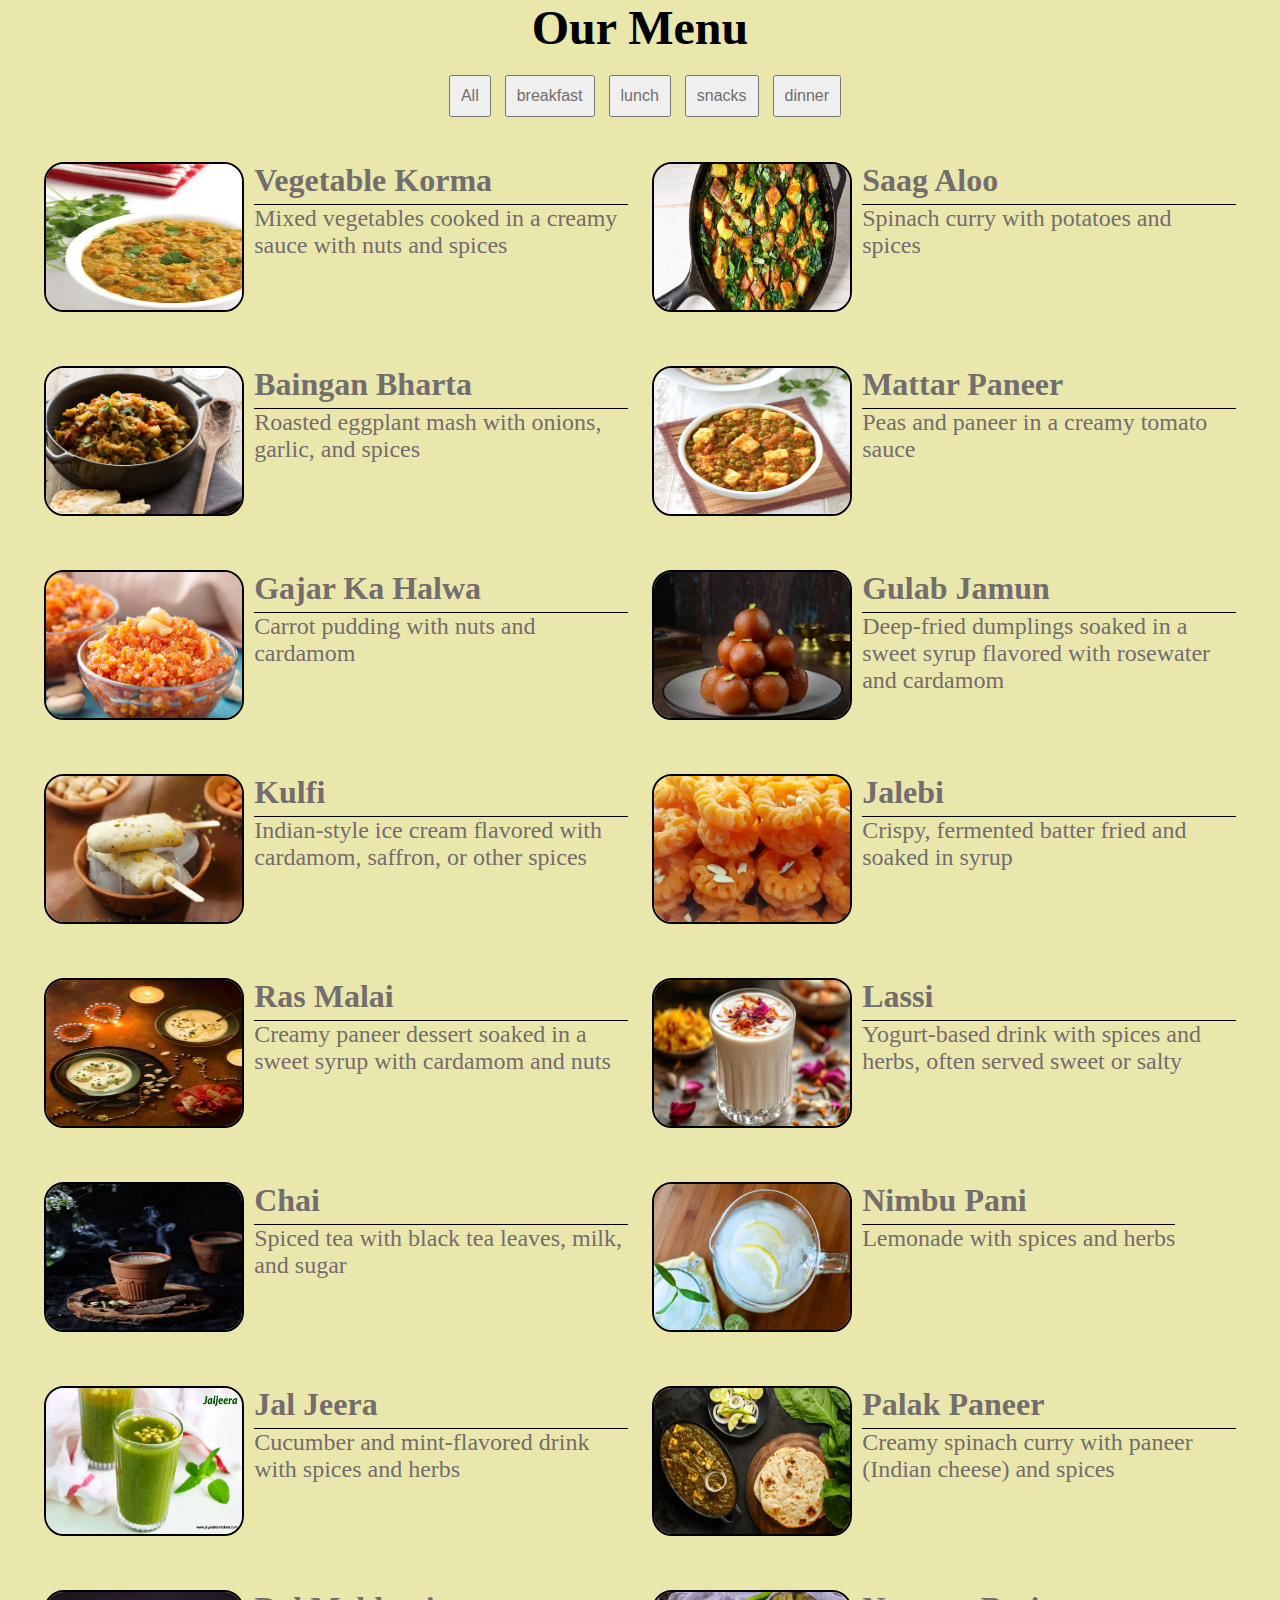
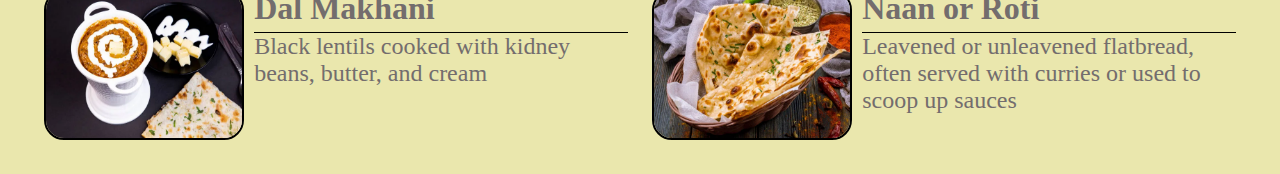
<file: index.html>
<!DOCTYPE html>
<html lang="en">
<head>
    <meta charset="UTF-8">
    <meta name="viewport" content="width=device-width, initial-scale=1.0">
    <title>Document</title>
    <link rel="stylesheet" href="./css/style.css">
</head>

<body>
    <h1 class="heading">Our Menu</h1>
    <div class="btn-primay">
    <button class="btn">All</button>
    <button class="btn">breakfast</button>
    <button class="btn">lunch</button>
    <button class="btn">snacks</button>
    <button class="btn">dinner</button>
</div>
    <div class="container"></div>

<script type="module" src="./javascript.js"></script>
</body>
</html>
</file>
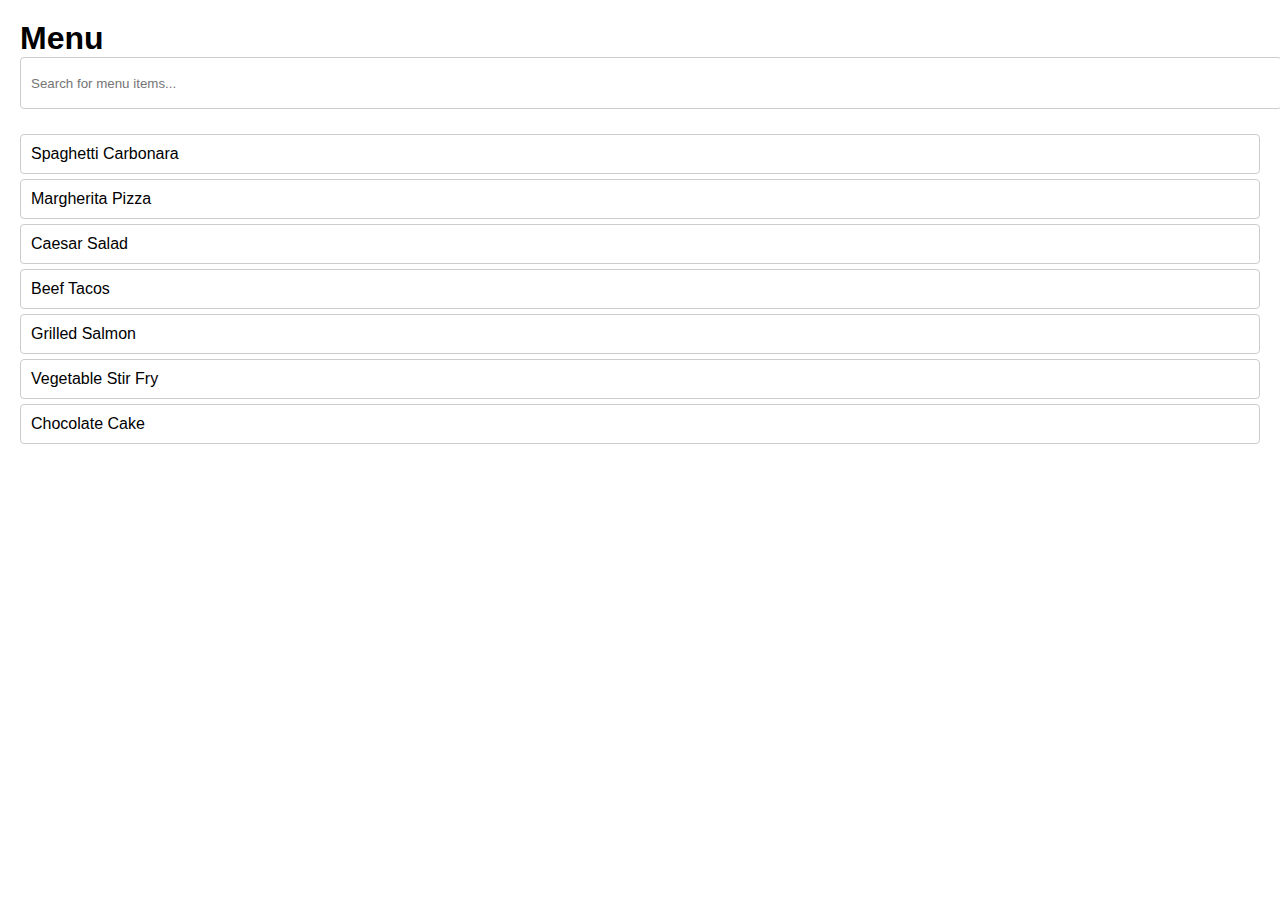
<file: practice.html>
<!DOCTYPE html>
<html lang="en">
<head>
    <meta charset="UTF-8">
    <meta name="viewport" content="width=device-width, initial-scale=1.0">
    <title>Document</title>
    <style>
         *{
            padding: 0;
            margin: 0;
        }
         /* .practice{
            text-align: center;
            font-size: 1rem;
        }
        .btn-primary{
            background-color: black;
            color: antiquewhite;
        }
        .btn{
            padding: 20px 40px;
            border-radius: 20px;
            font-size: 1.2rem;
        }  */
           /* .container{
            border:  2px solid red; 
            width: 800px;
        } */

    
         main{
            height: 100vh;
             border: 2px solid red; 
             display: flex;  
             justify-content: center;
             align-items: center;
             padding: 10px;
         }  
          .addtodo{
            width: 800px;
         /* border: 2px solid red;  */
            margin-top: 30px;
           
          
            color: #fff;

         }
         .addtodo li{
            display: flex;
            justify-content: space-between;
            padding: 10px;
            margin-top: 10px;
            align-items: center;
            background-color: #333;
         }
         .inputtag{
            width: 100%;
         }
         
         input{
            width: 650px;
            height: 30px;
         }
         .btn{
            height: 30px;
            width: 100px;
            text-align: center;
            margin-left: 10px;
         }
         button{
            height: 30px;
            width: 100px;
            text-align: center;
         }
         


         /* .grandparent{
            border: 2px solid red;
            padding: 60px;
            background-color:#b1e4e0;
            border-radius: 10px;
         }
         .parent{
            border: 2px solid red;
            padding: 60px; */
           /* background-color: #145da0;
         }
         .child{
            border: 2px solid red;
            padding: 60px;
            background-color: #0c4d48;
         } */

         /* .heading { 
            border: 2px solid red;
            padding: 20px;
            border-radius: 10px;
            color: #fff;
            background-color: #333;

          }
         button{
            margin:auto;
            padding: 10px 80px;
            font-size: 2rem;
            background-color: antiquewhite;
            border-radius: 20px;
          }  */

           
    </style>
</head>
<body>
    <!-- <div class="practice">
        <h2 id="heading"> how are you <span style="display: none;">hello</span> </h2>
    <button class="btn">search</button>
    <li class="system"><a href="#home">home</a></li>
    <li class="system"><a href="">about</a></li>
    <li class="system"><a href="">pages</a></li>
</div> -->
<!-- <div class="color">
<button id="btn" style="padding: 20px 50px; display: block; margin: 20px auto;">hello brother</button>
<button id="btn" style="padding: 20px 50px; display: block; margin: 20px auto;">hello brother</button>
<button id="btn" style="padding: 20px 50px; display: block; margin: 20px auto;">hello brother</button>
    </div> -->
 <!-- <main>
    <div class="container">
        <h1 class="heading">Rgba =<span>(255,255,255)</span></h1><br>
        <button> changecolor</button>
     </div>
    </main>  -->
        <!-- <div class="grandparent">
            grandparent
            <div class="parent">
                parent
                <div class="child">
                    child
                </div>
            </div>
        </div>
    </main> --> 
    <!-- <a href="https://www.youtube.com/shorts/Myn-o5n1W7M">hello</a> -->
      <!-- <main>
        <div class="container">
            <form action="" class="form-todo">
           <input type="text" id="input" placeholder="add todo" required>
            <input type="submit" value="add todo" class="btn">
            </form>
           <ul class="addtodo">
            <li>
             <span>todo 1</span>
                <div class="button-primary">
                    <button class="btn   done">done</button>
                   <button class="btn  remove">remove</button>
                </div>
            </li>
        </ul>
    
        </div> -->
    <!-- </main> -->
    <!-- <script src="../practice.js"></script> -->
    <!DOCTYPE html>
<html lang="en">
<head>
    <meta charset="UTF-8">
    <meta name="viewport" content="width=device-width, initial-scale=1.0">
    <title>Menu Item Search</title>
    <style>
        body {
            font-family: Arial, sans-serif;
            margin: 20px;
        }
        #searchBar {
            padding: 10px;
            width: 100%;
            margin-bottom: 20px;
            border: 1px solid #ccc;
            border-radius: 4px;
        }
        #menu {
            list-style-type: none;
            padding: 0;
        }
        #menu li {
            padding: 10px;
            border: 1px solid #ccc;
            margin: 5px 0;
            border-radius: 4px;
            transition: background-color 0.3s;
        }
        #menu li:hover {
            background-color: #f0f0f0;
        }
        #noResults {
            color: red;
            display: none;
        }
    </style>
</head>
<body>

<h1>Menu</h1>
<input type="text" id="searchBar" placeholder="Search for menu items..." onkeyup="searchMenu()">

<ul id="menu">
    <li>Spaghetti Carbonara</li>
    <li>Margherita Pizza</li>
    <li>Caesar Salad</li>
    <li>Beef Tacos</li>
    <li>Grilled Salmon</li>
    <li>Vegetable Stir Fry</li>
    <li>Chocolate Cake</li>
</ul>

<div id="noResults">No menu items match your search.</div>

<script>
    function searchMenu() {
        const input = document.getElementById('searchBar').value.toLowerCase();
        const menuItems = document.querySelectorAll('#menu li');
        let hasResults = false;

        menuItems.forEach(item => {
            const text = item.textContent.toLowerCase();
            if (text.includes(input) && input) {
                item.style.display = '';
                hasResults = true;
            } else {
                item.style.display = 'none';
            }
        });

        document.getElementById('noResults').style.display = hasResults ? 'none' : 'block';
    }
</script>

</body>
</html>

</body>
</html>
</file>
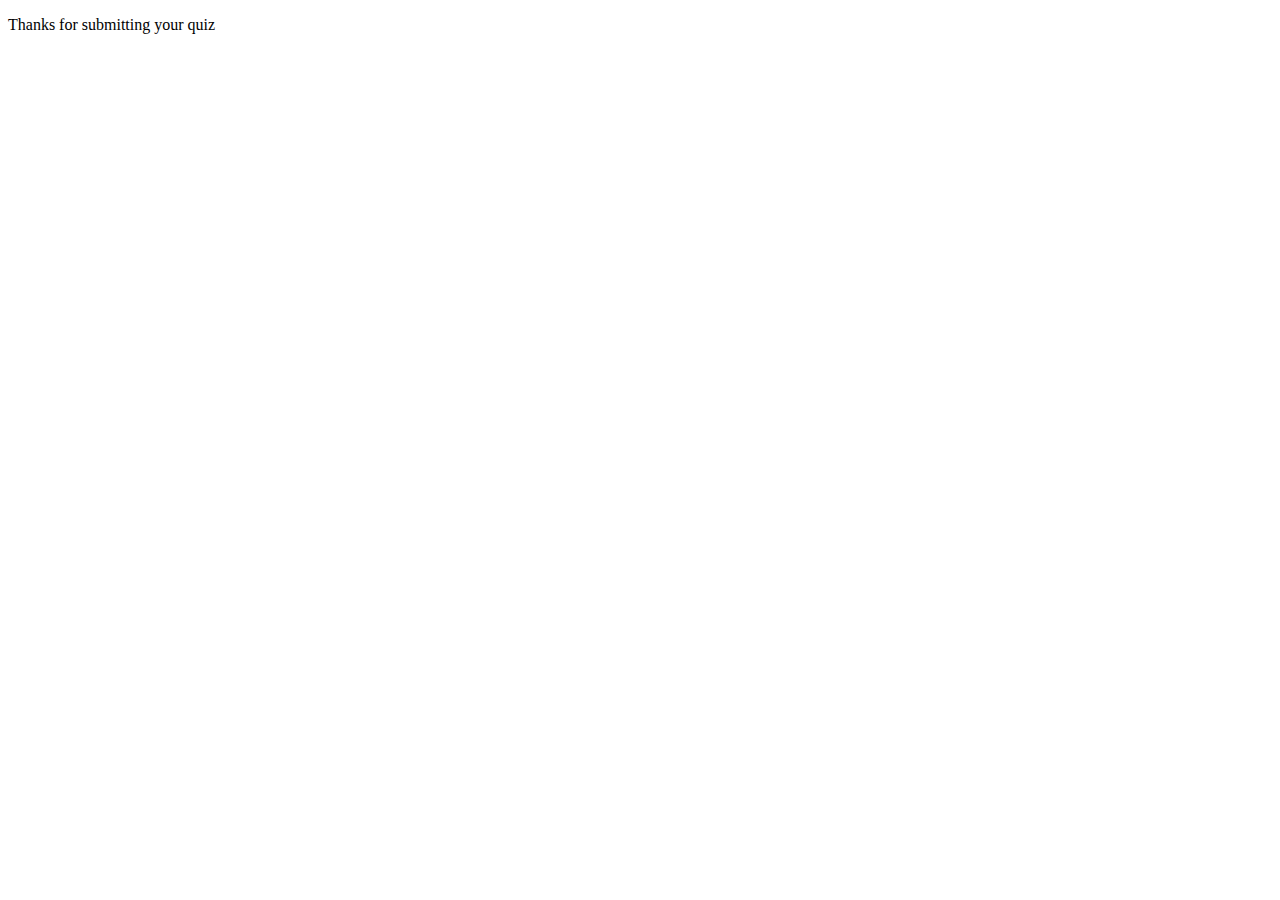
<file: Thanks.html>
<!DOCTYPE html>
<html lang="en">
<head>
    <meta charset="UTF-8">
    <meta name="viewport" content="width=device-width, initial-scale=1.0">
    <title>Document</title>
</head>
<body>
    <p>
        Thanks for submitting your quiz
    </p>
</body>
</html>
</file>
<file: css/style.css>
*{
    padding: 0;
    margin: 0;
    box-sizing: border-box;
}
body{
    background-color: rgba(231, 227, 161, 0.871);
}
h1{
    font-size: 3rem;
    text-align: center;
}
.btn-primay{
    text-align: center;
    margin: 20px auto;
}
.btn{
    padding: 10px;
    margin-left: 10px;
    font-size: 1rem;
    color: #736d6d;
}
form{
    display: flex;
    justify-content: end;
    align-items: center;
    margin-right: 100px;

}
input{
    font-size: 2rem;
    padding: 5px;
}
i{
    font-size: 2rem;
    padding:8px;
    border: 1px solid black;
    background-color: black;
    color: aliceblue;
}

.container{
    width: 95%;
    margin: 5px auto;
    display: flex;
    flex-wrap: wrap;
    justify-content: space-between;
    
    
}
.item1{
    width: 48%;
    display: flex;
    margin: 25px auto;
    
}
.container img{
     width: 200px;
    height: 150px;
    border: 2px solid black;
    border-radius: 20px;
}
.content{
    padding-left: 10px;
}


.content h2{
    font-size: 2rem;
    border-bottom: 1px solid black;
    color: #736d6d;
    padding-bottom: 5px;
}
.content .para{
    font-size: 1.5rem;
    color: #736d6d;
}


@media screen and (max-width:768px) {
    .container{
        flex-direction: column;
    }
    .item1{
        width: 100%;
    }
}

@media screen and (max-width:500px) {
    .container{
        flex-direction: column;
    }
    .item1{
        width: 100%;
    }
    .item1{
        flex-direction: column;
    }
    .container img{
        width: 100%;
        height: 100%;
    }
}
</file>
